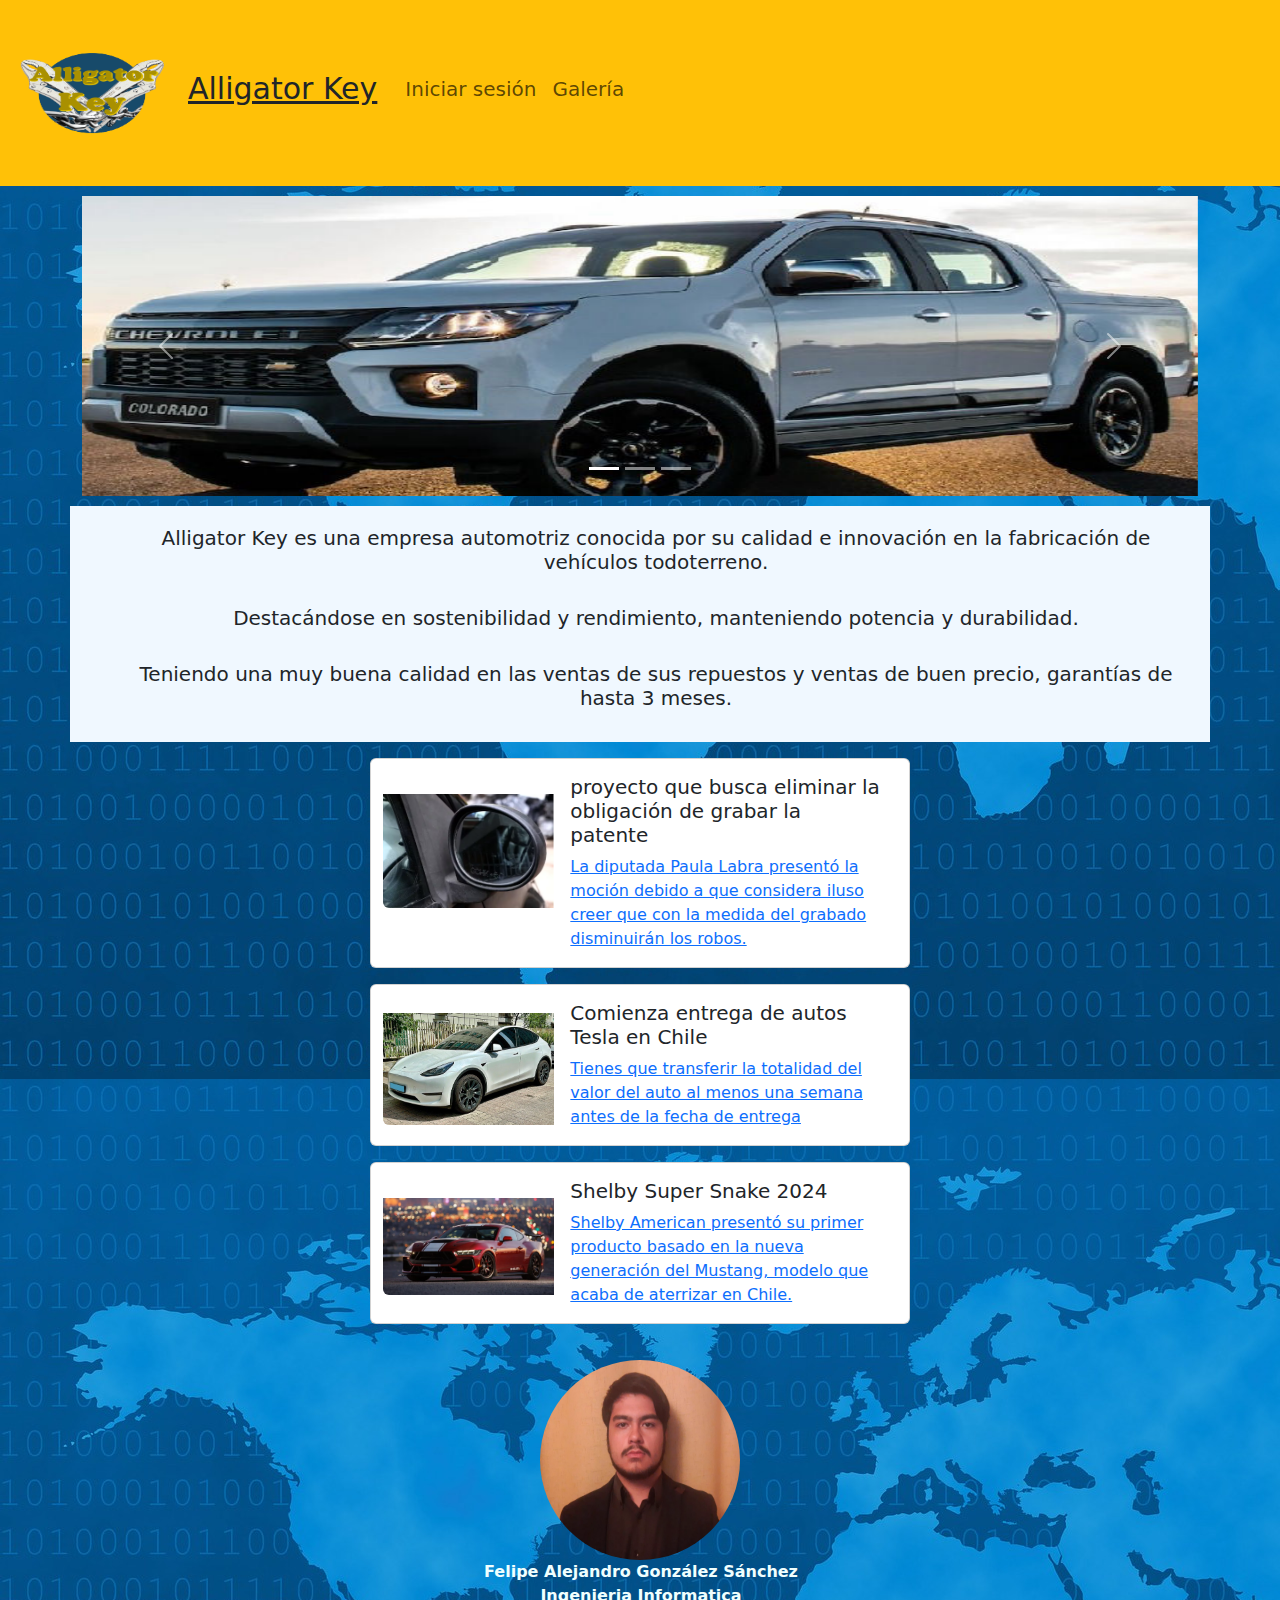
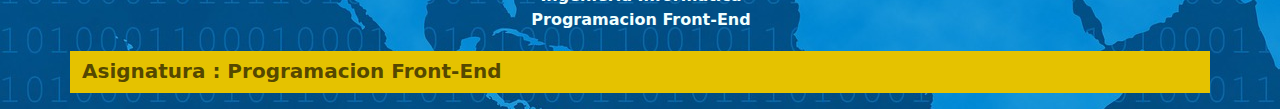
<file: index.html>
<!DOCTYPE html>
<html lang="en">
<head>
    <meta name="Author" content="FGonzález" />
    <meta charset="UTF-8">
    <meta name="viewport" content="width=device-width, initial-scale=1.0">
    <title>Index</title>
    <link href="css/estilos.css" rel="stylesheet" type="text/css"/>
    <link href="https://cdn.jsdelivr.net/npm/bootstrap@5.3.3/dist/css/bootstrap.min.css" rel="stylesheet" integrity="sha384-QWTKZyjpPEjISv5WaRU9OFeRpok6YctnYmDr5pNlyT2bRjXh0JMhjY6hW+ALEwIH" crossorigin="anonymous">
</head>
<body background="imagenes/Mapa.jpg" style="width: 100%; height: 100%;">
    
    <nav class="navbar navbar-expand-lg  bg-warning">
        <div class="container-fluid">
          <a class="navbar-brand" href="index.html">
            <img src="imagenes/logo.png" width="160" height="160" />
            <a><h5 style="font-size: 30px; text-decoration-line: underline;">Alligator Key</h5></a>
          </a>
          <button class="navbar-toggler" type="button" data-bs-toggle="collapse" data-bs-target="#navbarNavAltMarkup" aria-controls="navbarNavAltMarkup" aria-expanded="false" aria-label="Toggle navigation">
            <span class="navbar-toggler-icon"></span>
          </button>
          <div class="collapse navbar-collapse" id="navbarNavAltMarkup">
            <div class="navbar-nav" style="padding-left: 20px;">
               <a class="nav-link" href="login.html"><h5>Iniciar sesión</h5></a>
               <a class="nav-link" href="galeria.html"><h5>Galería</h5></a>
            </div>
          </div>
        </div>
      </nav>


    <main>
      <div class="container" style="padding-top: 10px; padding-bottom: 10px;">

        <div id="carouselExampleIndicators" class="carousel slide">
            <div class="carousel-indicators">
              <button type="button" data-bs-target="#carouselExampleIndicators" data-bs-slide-to="0" class="active" aria-current="true" aria-label="Slide 1"></button>
              <button type="button" data-bs-target="#carouselExampleIndicators" data-bs-slide-to="1" aria-label="Slide 2"></button>
              <button type="button" data-bs-target="#carouselExampleIndicators" data-bs-slide-to="2" aria-label="Slide 3"></button>
            </div>
            <div class="carousel-inner">
                <div class="carousel-item active">
                    <center><img src="imagenes/vehiculo 1.jpg" class="d-block" width="100%" height="300" alt="..."></center>
                </div>
                <div class="carousel-item">
                    <center><img src="imagenes/vehiculo 2.jpg" class="d-block" width="100%" height="300" alt="..."></center>
                </div>
                <div class="carousel-item">
                    <center><img src="imagenes/vehiculo 3.jpg" class="d-block" width="100%" height="300" alt="..."></center>
                </div>
            </div>
            <button class="carousel-control-prev" type="button" data-bs-target="#carouselExampleIndicators" data-bs-slide="prev">
              <span class="carousel-control-prev-icon" aria-hidden="true"></span>
              <span class="visually-hidden">Previous</span>
            </button>
            <button class="carousel-control-next" type="button" data-bs-target="#carouselExampleIndicators" data-bs-slide="next">
              <span class="carousel-control-next-icon" aria-hidden="true"></span>
              <span class="visually-hidden">Next</span>
            </button>
          </div>
      </div>


      
      <div class="container" style="background-color: aliceblue; padding-top: 20px;">
        <center><ul>
          <li style="list-style-type:none;" ><h5>Alligator Key es una empresa automotriz conocida por su calidad e innovación en la fabricación de vehículos todoterreno.</h5></li></br>
          <li style="list-style-type:none;"><h5>Destacándose en sostenibilidad y rendimiento, manteniendo potencia y durabilidad.</h5></li></br>
          <li style="list-style-type:none;"><h5>Teniendo una muy buena calidad en las ventas de sus repuestos y ventas de buen precio, garantías de hasta 3 meses.</h5></li></br>
        </center></ul>
      </div>



      <div class="container card mb-3" style="max-width: 540px;">
        <div class="row g-0">
          <div class="col-md-4">
            <img src="imagenes/noticia 1.PNG" class="img-fluid rounded-start" alt="..." style="padding-top: 35px;">
          </div>
          <div class="col-md-8">
            <div class="card-body">
              <h5 class="card-title">proyecto que busca eliminar la obligación de grabar la patente</h5>
              <a class="card-text" href="https://www.latercera.com/mtonline/noticia/el-proyecto-que-busca-eliminar-la-obligacion-de-grabar-la-patente-en-los-vidrios-de-los-autos/PG5G3M2FT5EZ7IGSHEFDQZNSOI/#">La diputada Paula Labra presentó la moción debido a que considera iluso creer que con la medida del grabado disminuirán los robos.</a>
            </div>
          </div>
        </div>
      </div>

      <div class="container card mb-3" style="max-width: 540px;">
        <div class="row g-0">
          <div class="col-md-4">
            <img src="imagenes/noticia 2.PNG" class="img-fluid rounded-start" alt="..." style="padding-top: 28px;">
          </div>
          <div class="col-md-8">
            <div class="card-body">
              <h5 class="card-title">Comienza entrega de autos Tesla en Chile</h5>
              <a class="card-text" href="https://www.meganoticias.cl/nacional/445468-entrega-autos-tesla-en-chile-proceso-de-pago-clientes-desilusionados-lun-pdp-19-4-2024.html">Tienes que transferir la totalidad del valor del auto al menos una semana antes de la fecha de entrega</a>
            </div>
          </div>
        </div>
      </div>

      <div class="container card mb-3" style="max-width: 540px;">
        <div class="row g-0">
          <div class="col-md-4">
            <img src="imagenes/noticia 3.PNG" class="img-fluid rounded-start" alt="..." style="padding-top: 35px;">
          </div>
          <div class="col-md-8">
            <div class="card-body">
              <h5 class="card-title">Shelby Super Snake 2024</h5>
              <a class="card-text" href="https://noticias.autocosmos.cl/2024/04/20/shelby-super-snake-2024-830-hp-para-el-mustang-mas-deportivo-y-salvaje">Shelby American presentó su primer producto basado en la nueva generación del Mustang, modelo que acaba de aterrizar en Chile.</a>
            </div>
          </div>
        </div>
      </div>



      <div class="container" style="-webkit-text-fill-color: azure;  padding-top: 20px;">
        <center><img src="imagenes/Perfil.png" class="d-block"  width="200px" height="200px" style="border-radius: 50%;" alt="No encontrado"></center>
        <center><ul>
          <li style="list-style-type: none; padding-right: 30px;"><b>Felipe Alejandro González Sánchez</b></li>
          <li style="list-style-type: none; padding-right: 30px"><b>Ingenieria Informatica</b></li>
          <li style="list-style-type: none; padding-right: 30px"><b>Programacion Front-End</b></li>
        </ul></center>
      </div>



    </main>

    <div style="padding-top: 5px; padding-bottom: 18px;" >
      <nav class="container navbar bg-body-tertiary">
        <div class="container-fluid" style="background-color:rgb(229, 194, 0); margin-top: -10px; margin-bottom:-10px ;">
          <span class="navbar-text" style="font-size:28px; padding-bottom: 2px ">
            <h5><b>Asignatura : Programacion Front-End</b></h5>
          </span>
        </div>
      </nav>
    </div>

    <script src="https://cdn.jsdelivr.net/npm/bootstrap@5.3.3/dist/js/bootstrap.bundle.min.js" integrity="sha384-YvpcrYf0tY3lHB60NNkmXc5s9fDVZLESaAA55NDzOxhy9GkcIdslK1eN7N6jIeHz" crossorigin="anonymous"></script>
</body>
</html>
</file>
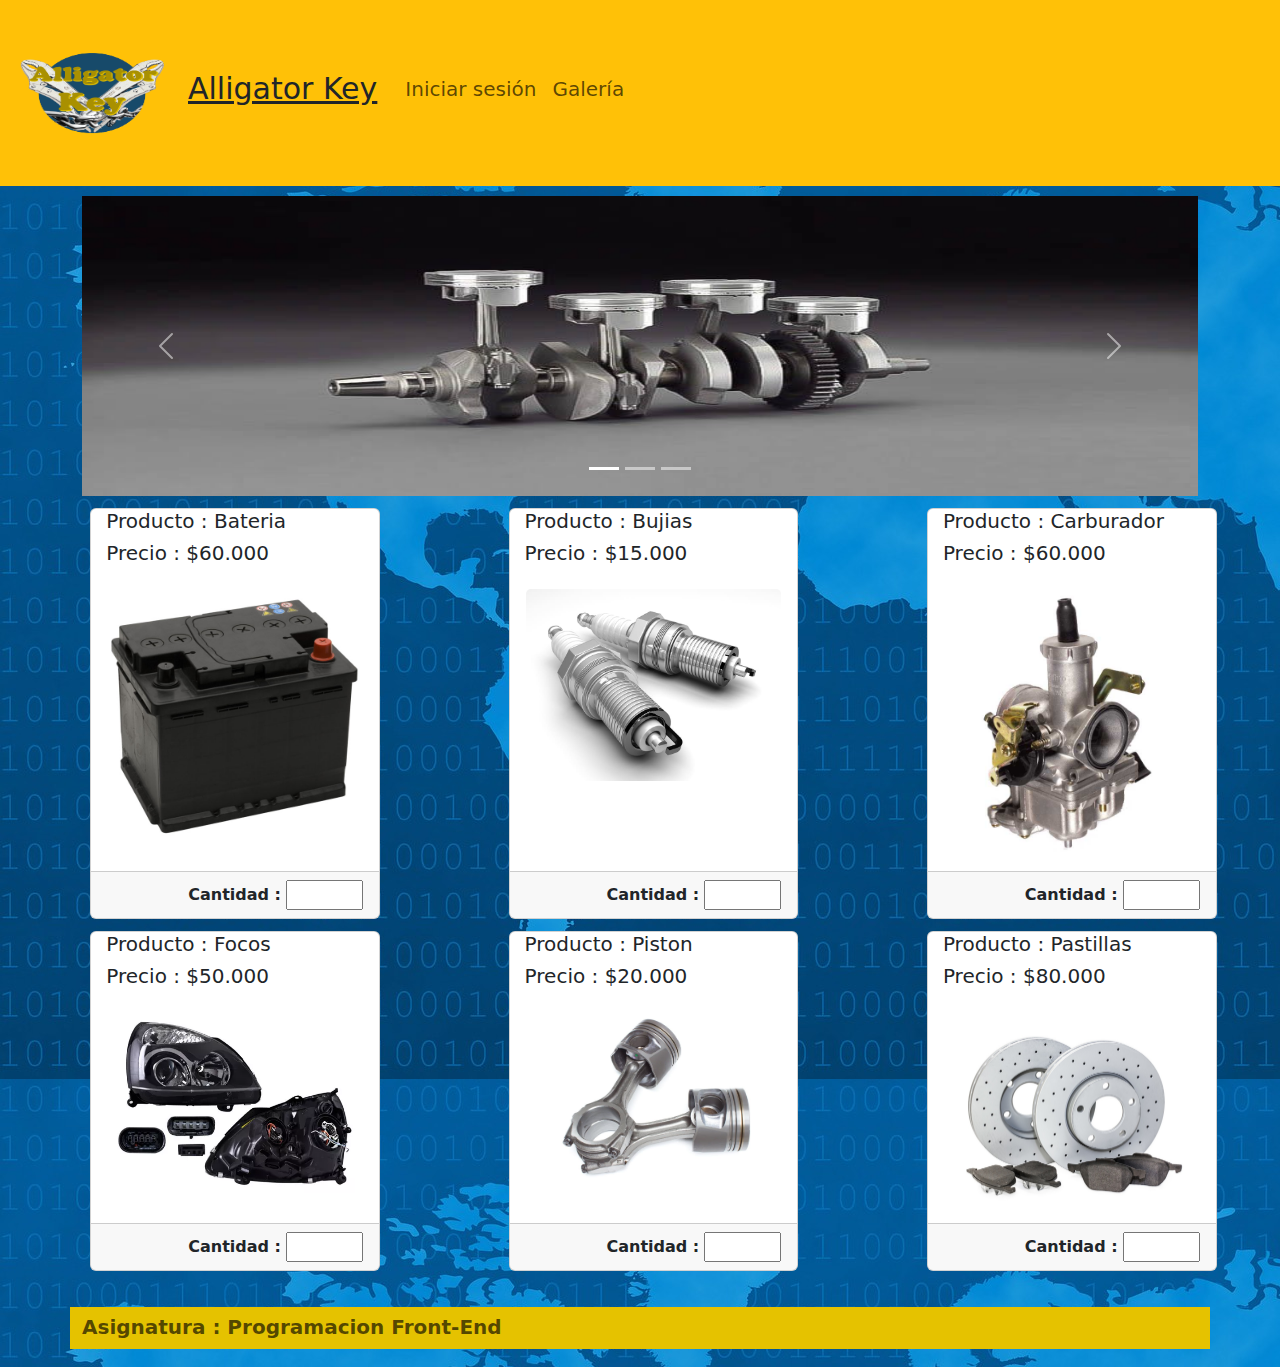
<file: galeria.html>
<!DOCTYPE html>
<html lang="en">
<head>
    <meta name="Author" content="FGonzález" />
    <meta charset="UTF-8">
    <meta name="viewport" content="width=device-width, initial-scale=1.0">
    <title>Galeria</title>
    <link href="css/estilos.css" rel="stylesheet" type="text/css"/>
    <link href="https://cdn.jsdelivr.net/npm/bootstrap@5.3.3/dist/css/bootstrap.min.css" rel="stylesheet" integrity="sha384-QWTKZyjpPEjISv5WaRU9OFeRpok6YctnYmDr5pNlyT2bRjXh0JMhjY6hW+ALEwIH" crossorigin="anonymous">
</head>
<body background="imagenes/Mapa.jpg" style="width: 100%; height: 100%;">
    
    <nav class="navbar navbar-expand-lg  bg-warning">
      <div class="container-fluid">
        <a class="navbar-brand" href="index.html">
          <img src="imagenes/logo.png" width="160" height="160" />
          <a><h5 style="font-size: 30px; text-decoration-line: underline;">Alligator Key</h5></a>
        </a>
        <button class="navbar-toggler" type="button" data-bs-toggle="collapse" data-bs-target="#navbarNavAltMarkup" aria-controls="navbarNavAltMarkup" aria-expanded="false" aria-label="Toggle navigation">
          <span class="navbar-toggler-icon"></span>
        </button>
        <div class="collapse navbar-collapse" id="navbarNavAltMarkup">
          <div class="navbar-nav" style="padding-left: 20px;">
            <a class="nav-link" href="login.html"><h5>Iniciar sesión</h5></a>
            <a class="nav-link" href="galeria.html"><h5>Galería</h5></a>
          </div>
        </div>
      </div>
    </nav>


    <main>
      <div class="container" style="padding-top: 10px;">

        <div id="carouselExampleIndicators" class="carousel slide">
            <div class="carousel-indicators">
              <button type="button" data-bs-target="#carouselExampleIndicators" data-bs-slide-to="0" class="active" aria-current="true" aria-label="Slide 1"></button>
              <button type="button" data-bs-target="#carouselExampleIndicators" data-bs-slide-to="1" aria-label="Slide 2"></button>
              <button type="button" data-bs-target="#carouselExampleIndicators" data-bs-slide-to="2" aria-label="Slide 3"></button>
            </div>
            <div class="carousel-inner">
                <div class="carousel-item active">
                    <center><img src="imagenes/venta 1.jpg" class="d-block" width="100%" height="300" alt="..."></center>
                </div>
                <div class="carousel-item">
                    <center><img src="imagenes/venta 2.jpg" class="d-block" width="100%" height="300" alt="..."></center>
                </div>
                <div class="carousel-item">
                    <center><img src="imagenes/venta 3.jpg" class="d-block" width="100%" height="300" alt="..."></center>
                </div>
            </div>
            <button class="carousel-control-prev" type="button" data-bs-target="#carouselExampleIndicators" data-bs-slide="prev">
              <span class="carousel-control-prev-icon" aria-hidden="true"></span>
              <span class="visually-hidden">Previous</span>
            </button>
            <button class="carousel-control-next" type="button" data-bs-target="#carouselExampleIndicators" data-bs-slide="next">
              <span class="carousel-control-next-icon" aria-hidden="true"></span>
              <span class="visually-hidden">Next</span>
            </button>
          </div>
      </div>
      


      <div class="row row-cols-1 row-cols-md-4 g-2" style="padding-left: 30px; padding-right: 3px; padding-top: 20px;">
        <div class="container col">
          <div class="card h-100">
            <h5 class="card-title" style="padding-left: 15px;">Producto : Bateria</h5>
            <h5 class="card-title" style="padding-left: 15px;">Precio   : $60.000</h5>
            <div class="card-body">
              <img src="imagenes/bateria.jpg" class="card-img-top" alt="...">
            </div>
            <div class="card-footer " style="text-align: end;">
              <label><b>Cantidad :</b></label>
              <input type="number" id="card-footer" min="1" max="20">
            </div>
          </div>
        </div>
        <div class="container col">
          <div class="card h-100">
            <h5 class="card-title" style="padding-left: 15px;">Producto : Bujias</h5>
            <h5 class="card-title" style="padding-left: 15px;">Precio   : $15.000</h5>
            <div class="card-body">
              <img src="imagenes/bujias.jpg" class="card-img-top" alt="...">
            </div>
            <div class="card-footer " style="text-align: end;">
              <label><b>Cantidad :</b></label>
              <input type="number" id="card-footer" min="1" max="20">
            </div>
          </div>
        </div>
        <div class="container col">
          <div class="card h-100">
            <h5 class="card-title" style="padding-left: 15px;">Producto : Carburador</h5>
            <h5 class="card-title" style="padding-left: 15px;">Precio   : $60.000</h5>
            <div class="card-body">
              <img src="imagenes/carburador.jpg" class="card-img-top" alt="...">
            </div>
            <div class="card-footer " style="text-align: end;">
              <label><b>Cantidad :</b></label>
              <input type="number" id="card-footer" min="1" max="20">
            </div>
          </div>
        </div>
      </div>



      <div class="row row-cols-1 row-cols-md-4 g-2" style="padding-left: 30px; padding-right: 3px; padding-top: 20px; padding-bottom: 20px;">
        <div class="container col">
          <div class="card h-100">
              <h5 class="card-title" style="padding-left: 15px;">Producto : Focos</h5>
              <h5 class="card-title" style="padding-left: 15px;">Precio   : $50.000</h5>
            <div class="card-body">
              <img src="imagenes/focos.PNG" class="card-img-top" alt="...">
            </div>
            <div class="card-footer " style="text-align: end;">
              <label><b>Cantidad :</b></label>
              <input type="number" id="card-footer" min="1" max="20">
            </div>
          </div>
        </div>
        <div class="container col">
          <div class="card h-100">
            <h5 class="card-title" style="padding-left: 15px;">Producto : Piston</h5>
            <h5 class="card-title" style="padding-left: 15px;">Precio   : $20.000</h5>
            <div class="card-body">
              <img src="imagenes/piston.jpeg" class="card-img-top" alt="...">
            </div>
            <div class="card-footer " style="text-align: end;">
              <label><b>Cantidad :</b></label>
              <input type="number" id="card-footer" min="1" max="20">
            </div>
          </div>
        </div>
        <div class="container col">
          <div class="card h-100">
            <h5 class="card-title" style="padding-left: 15px;">Producto : Pastillas</h5>
            <h5 class="card-title" style="padding-left: 15px;">Precio   : $80.000</h5>
            <div class="card-body">
              <img src="imagenes/pastillas.jpg" class="card-img-top" alt="...">
            </div>
            <div class="card-footer " style="text-align: end;">
              <label><b>Cantidad :</b></label>
              <input type="number" id="card-footer" min="1" max="20">
            </div>
          </div>
        </div>
      </div>

    </main>

    <div style="padding-top: 18px; padding-bottom: 20px;" >
      <nav class="container navbar bg-body-tertiary">
        <div class="container-fluid" style="background-color:rgb(229, 194, 0); margin-top: -10px; margin-bottom:-10px ;">
          <span class="navbar-text" style="font-size:28px; padding-bottom: 2px; ">
            <h5><b>Asignatura : Programacion Front-End</b></h5>
          </span>
        </div>
      </nav>
    </div>

    <script src="https://cdn.jsdelivr.net/npm/bootstrap@5.3.3/dist/js/bootstrap.bundle.min.js" integrity="sha384-YvpcrYf0tY3lHB60NNkmXc5s9fDVZLESaAA55NDzOxhy9GkcIdslK1eN7N6jIeHz" crossorigin="anonymous"></script>
</body>
</html>
</file>
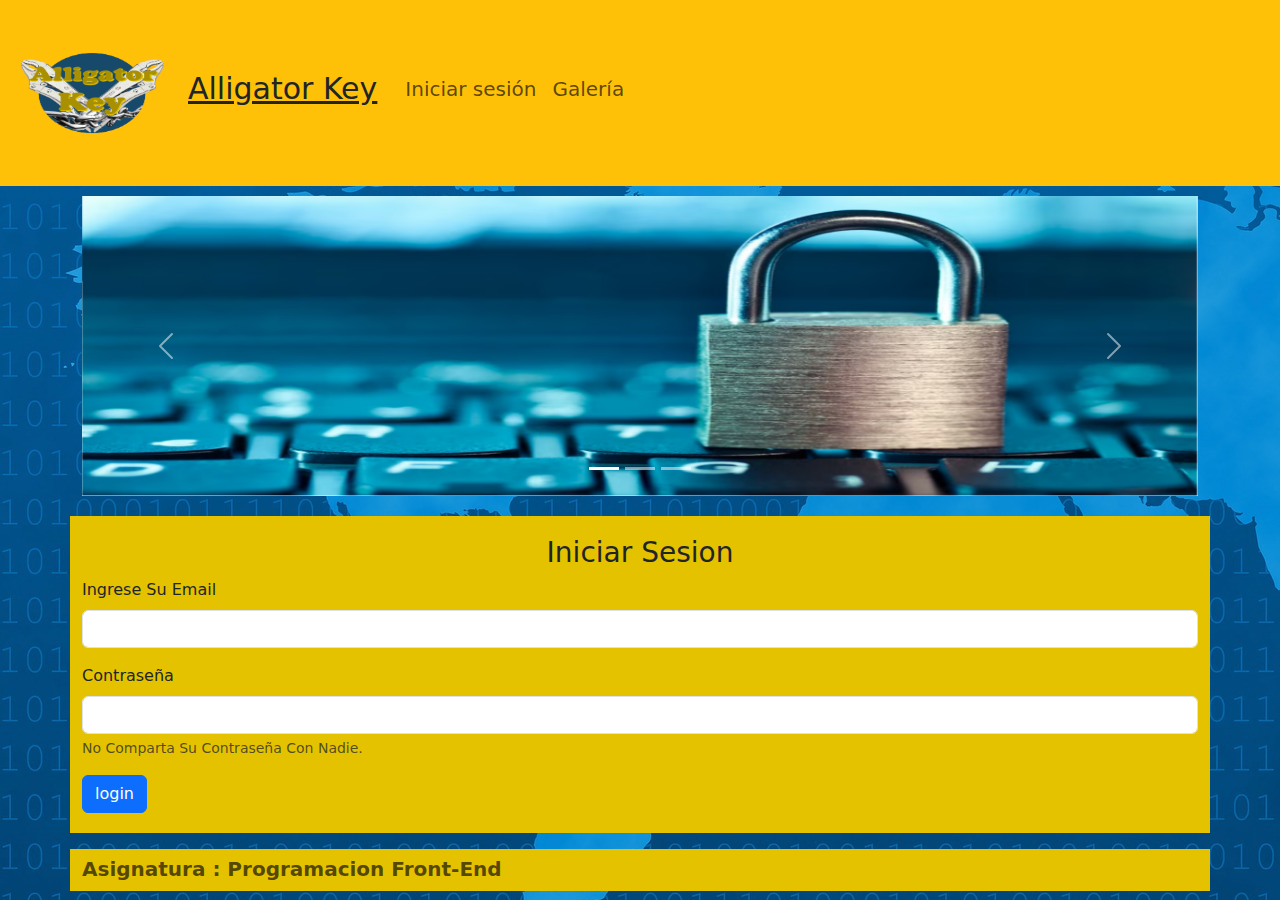
<file: login.html>
<!DOCTYPE html>
<html lang="en">
<head>
    <meta name="Author" content="FGonzález" />
    <meta charset="UTF-8">
    <meta name="viewport" content="width=device-width, initial-scale=1.0">
    <title>Login</title>
    <link href="css/estilos.css" rel="stylesheet" type="text/css"/>
    <link href="https://cdn.jsdelivr.net/npm/bootstrap@5.3.3/dist/css/bootstrap.min.css" rel="stylesheet" integrity="sha384-QWTKZyjpPEjISv5WaRU9OFeRpok6YctnYmDr5pNlyT2bRjXh0JMhjY6hW+ALEwIH" crossorigin="anonymous">
</head>
<body background="imagenes/Mapa.jpg" style="width: 100%; height: 100%;">
    
    <nav class="navbar navbar-expand-lg  bg-warning">
        <div class="container-fluid">
          <a class="navbar-brand" href="index.html">
            <img src="imagenes/logo.png" width="160" height="160" />
            <a><h5 style="font-size: 30px; text-decoration-line: underline;">Alligator Key</h5></a>
          </a>
          <button class="navbar-toggler" type="button" data-bs-toggle="collapse" data-bs-target="#navbarNavAltMarkup" aria-controls="navbarNavAltMarkup" aria-expanded="false" aria-label="Toggle navigation">
            <span class="navbar-toggler-icon"></span>
          </button>
          <div class="collapse navbar-collapse" id="navbarNavAltMarkup">
            <div class="navbar-nav" style="padding-left: 20px;">
              <a class="nav-link" href="login.html"><h5>Iniciar sesión</h5></a>
              <a class="nav-link" href="galeria.html"><h5>Galería</h5></a>
            </div>
          </div>
        </div>
      </nav>


    <main>
      <div class="container" style="padding-top: 10px;">

        <div id="carouselExampleIndicators" class="carousel slide">
            <div class="carousel-indicators">
              <button type="button" data-bs-target="#carouselExampleIndicators" data-bs-slide-to="0" class="active" aria-current="true" aria-label="Slide 1"></button>
              <button type="button" data-bs-target="#carouselExampleIndicators" data-bs-slide-to="1" aria-label="Slide 2"></button>
              <button type="button" data-bs-target="#carouselExampleIndicators" data-bs-slide-to="2" aria-label="Slide 3"></button>
            </div>
            <div class="carousel-inner">
                <div class="carousel-item active">
                    <center><img src="imagenes/seguridad 1.PNG" class="d-block" width="100%" height="300" alt="..."></center>
                </div>
                <div class="carousel-item">
                    <center><img src="imagenes/seguridad 2.jpeg" class="d-block" width="100%" height="300" alt="..."></center>
                </div>
                <div class="carousel-item">
                    <center><img src="imagenes/seguridad 3.jpg" class="d-block" width="100%" height="300" alt="..."></center>
                </div>
            </div>
            <button class="carousel-control-prev" type="button" data-bs-target="#carouselExampleIndicators" data-bs-slide="prev">
              <span class="carousel-control-prev-icon" aria-hidden="true"></span>
              <span class="visually-hidden">Previous</span>
            </button>
            <button class="carousel-control-next" type="button" data-bs-target="#carouselExampleIndicators" data-bs-slide="next">
              <span class="carousel-control-next-icon" aria-hidden="true"></span>
              <span class="visually-hidden">Next</span>
            </button>
          </div>

      </div>
      
      <form class="container" style="background-color: rgb(229, 194, 0);      margin-top: 20px;     padding-top: 20px;      padding-bottom: 20px;">
        <div class="mb-3">
          <center><h3 class="Log">Iniciar Sesion</h3></center>
          <label for="exampleInputEmail1" class="form-label">Ingrese Su Email</label>
          <input type="email" class="form-control" id="exampleInputEmail1" aria-describedby="emailHelp">
        </div>
        <div class="mb-3">
          <label for="exampleInputPassword1" class="form-label">Contraseña</label>
          <input type="password" class="form-control" id="exampleInputPassword1">
          <div id="passwordHelp" class="form-text">No Comparta Su Contraseña Con Nadie.</div>
        </div>
        <button type="submit" class="btn btn-primary">login</button>
      </form>

    </main>

    <div style="padding-top: 18px;" >
      <nav class="container navbar bg-body-tertiary">
        <div class="container-fluid" style="background-color:rgb(229, 194, 0); margin-top: -10px; margin-bottom:-10px ;">
          <span class="navbar-text" style="font-size:28px; padding-bottom: 2px ">
            <h5><b>Asignatura : Programacion Front-End</b></h5>
          </span>
        </div>
      </nav>
    </div>

    <script src="https://cdn.jsdelivr.net/npm/bootstrap@5.3.3/dist/js/bootstrap.bundle.min.js" integrity="sha384-YvpcrYf0tY3lHB60NNkmXc5s9fDVZLESaAA55NDzOxhy9GkcIdslK1eN7N6jIeHz" crossorigin="anonymous"></script>
</body>
</html>
</file>
<file: css/estilos.css>
nav a:hover{
    text-decoration:underline;
}
</file>
